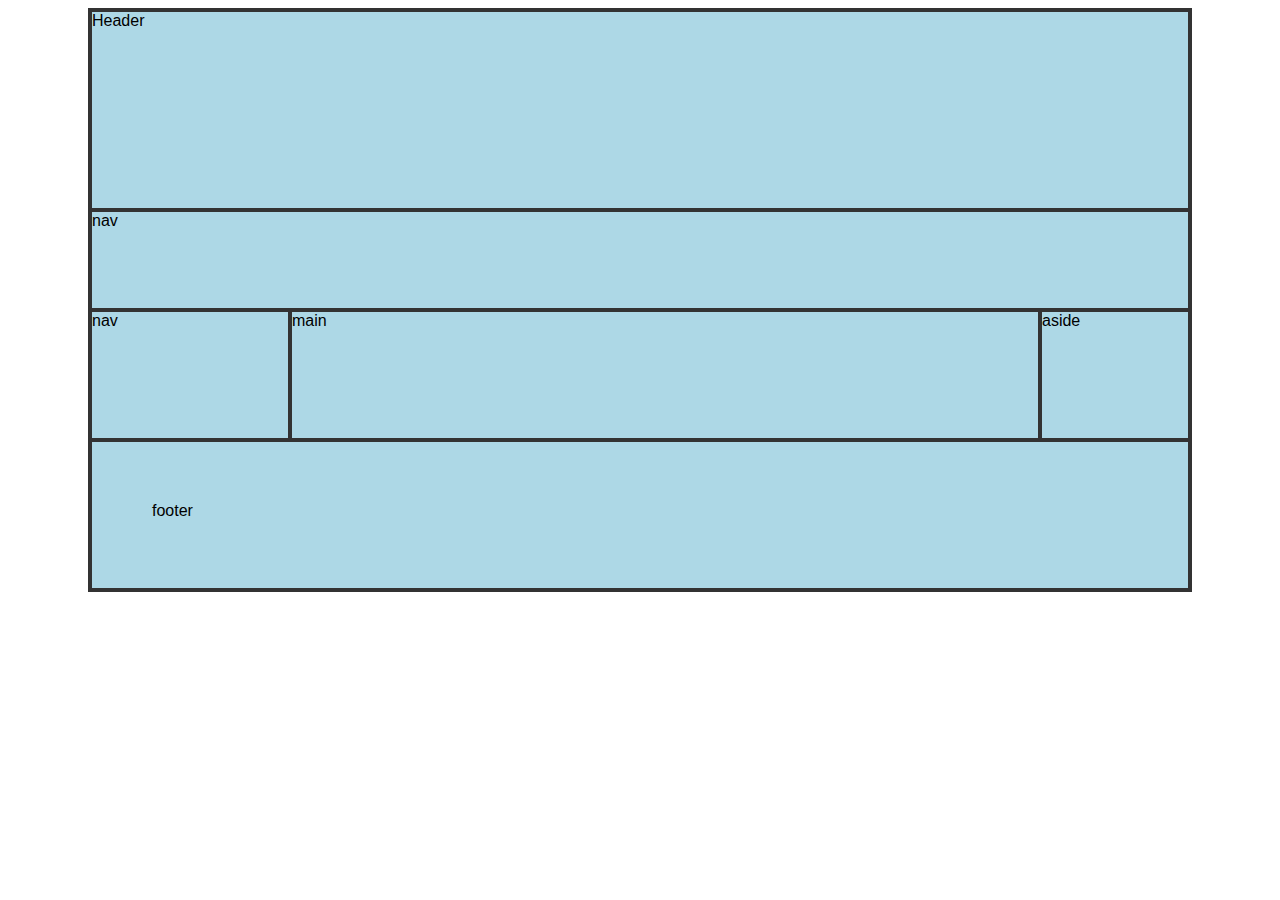
<file: Aufagbe CSS Grid/index.html>
<!DOCTYPE html>
<html lang="en">
<head>
    <meta charset="UTF-8">
    <meta http-equiv="X-UA-Compatible" content="IE=edge">
    <meta name="viewport" content="width=device-width, initial-scale=1.0">
    <link href="style.css" rel="stylesheet">

    <title>CSS Grid Aufgabe</title>
</head>
<body>
    <div class="container">
        <header>Header</header>
        <nav class="main_nav">nav</nav>
        <nav class="sub_nav">nav</nav>
        <main>main
            <br><br><br><br><br><br><br>
        </main>
        <aside>aside</aside>
        <footer>footer</footer>
      </div>
    </body>
</html>
</file>
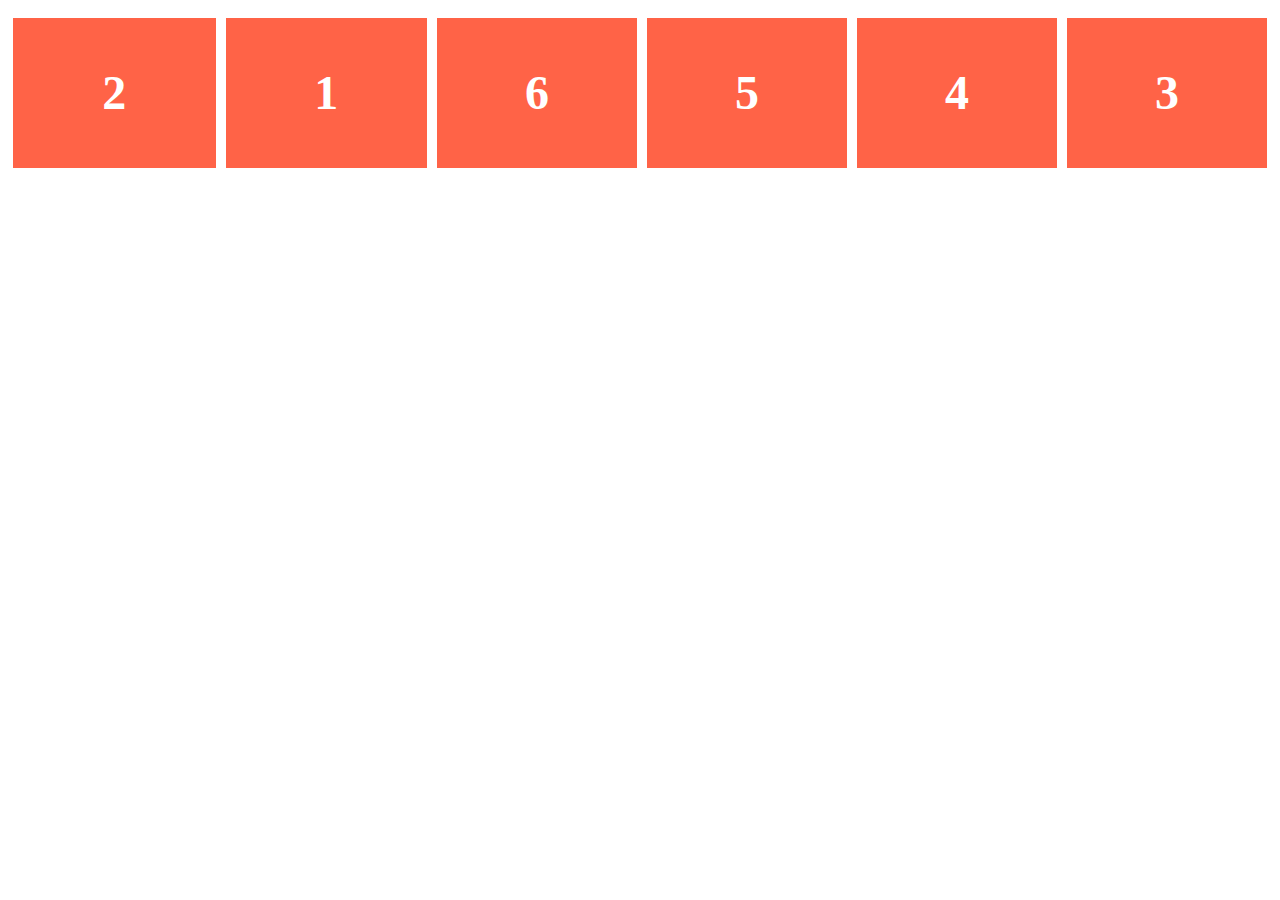
<file: Aufgabe Flexbox/index.html>
<!doctype html>
<html lang="de">
<head>
    <meta charset="UTF-8">
    <title>Aufgabe: Boxen</title>
    <link rel="stylesheet" href="style.css">
</head>
<body>
    <ul class="flex-container">
        <li class="flex-item">1</li>
        <li class="flex-item">2</li>
        <li class="flex-item">3</li>
        <li class="flex-item">4</li>
        <li class="flex-item">5</li>
        <li class="flex-item">6</li>
    </ul>
</body>
</html>
</file>
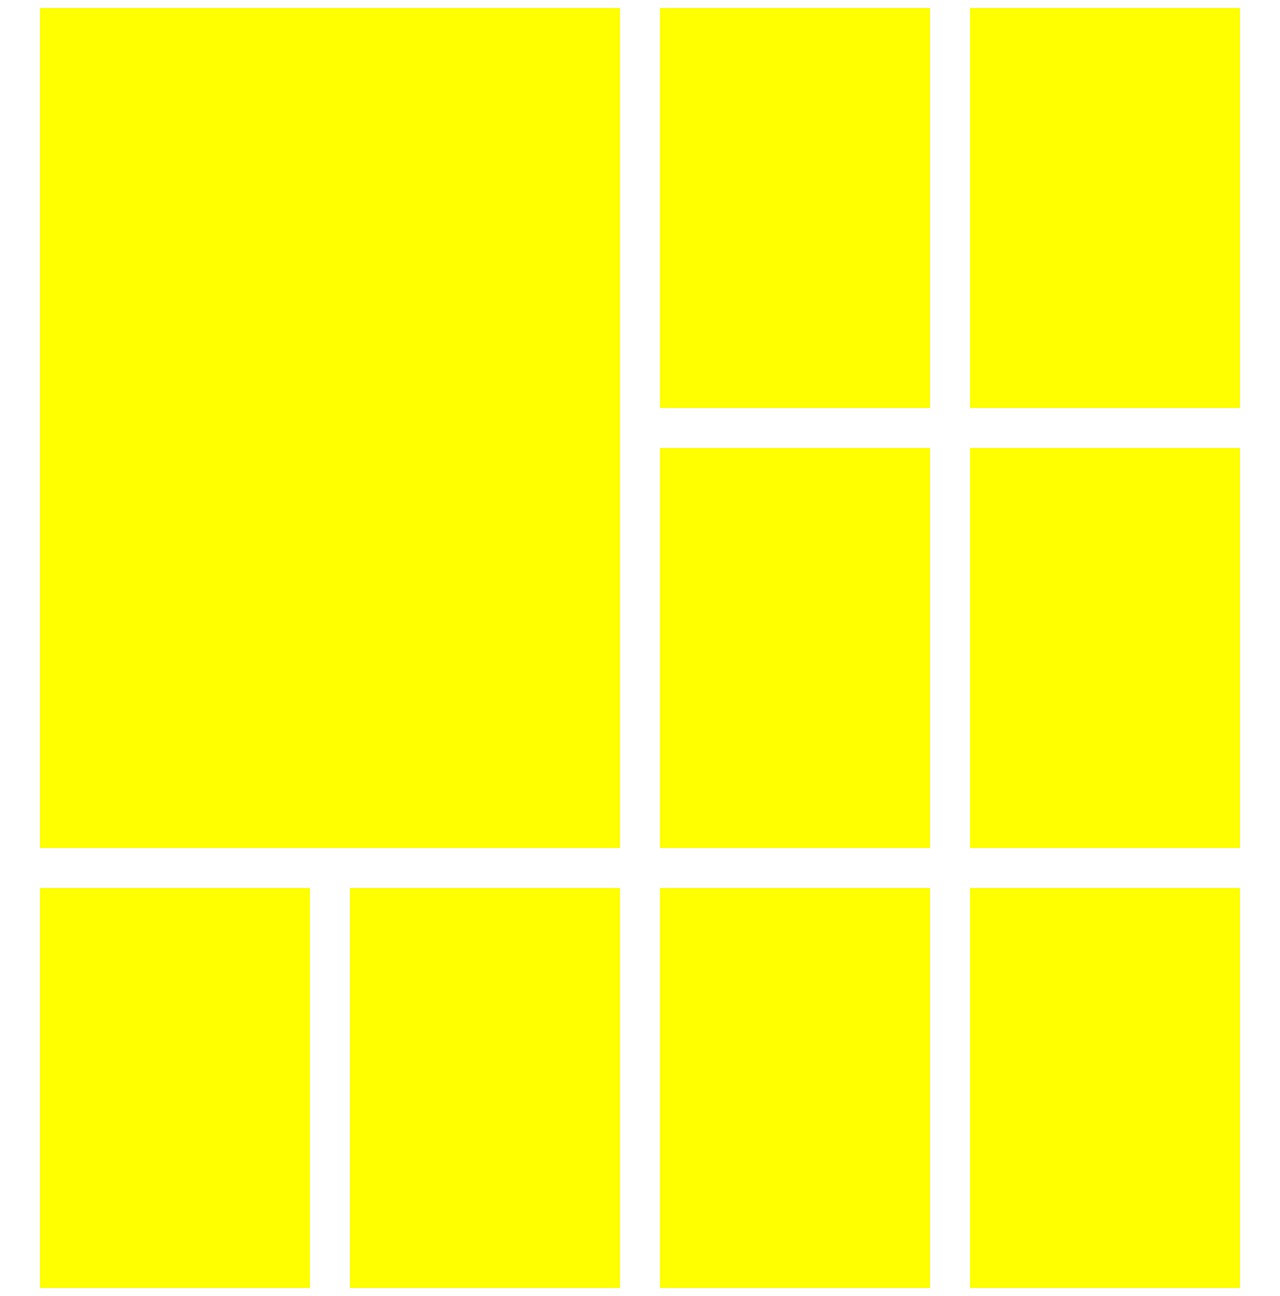
<file: Aufgabe Responsive Design/index.html>
<!DOCTYPE html>
<html lang="en">
<head>
    <meta charset="UTF-8">
    <meta http-equiv="X-UA-Compatible" content="IE=edge">
    <meta name="viewport" content="width=device-width, initial-scale=1.0">
    <link href="style.css" rel="stylesheet">

    <title>CSS Grid Aufgabe</title>
</head>
<body>
    <div class="container">
        <div class="first_box">&nbsp;</div>
        <div>&nbsp;</div>
        <div>&nbsp;</div>
        <div>&nbsp;</div>
        <div>&nbsp;</div>
        <div>&nbsp;</div>
        <div>&nbsp;</div>
        <div>&nbsp;</div>
        <div>&nbsp;</div>
      </div>
    </body>
</html>
</file>
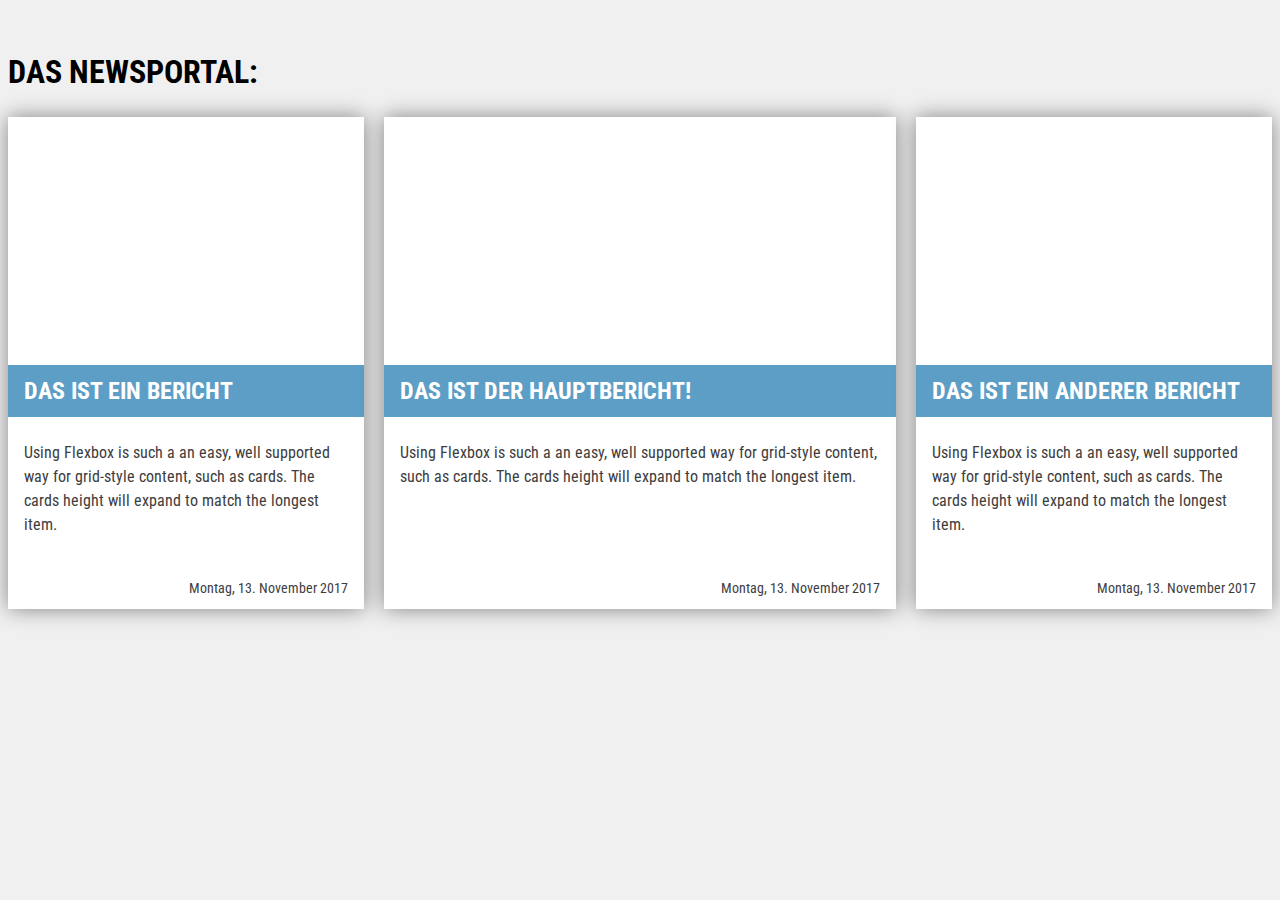
<file: newsportal/index.html>
<!doctype html>
<html lang="de">
<head>
    <meta charset="UTF-8">
    <meta name="viewport" content="width=device-width, user-scalable=no, initial-scale=1.0, maximum-scale=1.0, minimum-scale=1.0">
    <meta http-equiv="X-UA-Compatible" content="ie=edge">
    <title>Newsportal</title>
    <link rel="stylesheet" href="style.css">
    <link rel="stylesheet" href="flex.css">
    <link href="https://fonts.googleapis.com/css?family=Roboto+Condensed" rel="stylesheet">
</head>
<body>
<div class="container">
    <h1>DAS NEWSPORTAL:</h1>
    <div class="cards">
        <div class="card">
            <div class="card-header" style="background-image: url(http://placeimg.com/400/200/animals);">
                <div class="card-title">
                    <h2>Das ist ein Bericht</h2>
                </div>
            </div>
            <div class="card-body">
                Using Flexbox is such a an easy, well supported way for grid-style content, such as cards. The cards height will expand to match the longest item.
            </div>
            <div class="card-footer">
                Montag, 13. November 2017
            </div>
        </div>
        <div class="card headline">
            <div class="card-header" style="background-image: url(http://placeimg.com/400/200/nature);">
                <div class="card-title">
                    <h2>Das ist der Hauptbericht!</h2>
                </div>
            </div>
            <div class="card-body">
                Using Flexbox is such a an easy, well supported way for grid-style content, such as cards. The cards height will expand to match the longest item.
            </div>
            <div class="card-footer">
                Montag, 13. November 2017
            </div>
        </div>
        <div class="card">
            <div class="card-header" style="background-image: url(http://placeimg.com/400/200/people);">
                <div class="card-title">
                    <h2>Das ist ein anderer Bericht</h2>
                </div>
            </div>
            <div class="card-body">
                Using Flexbox is such a an easy, well supported way for grid-style content, such as cards. The cards height will expand to match the longest item.
            </div>
            <div class="card-footer">
                Montag, 13. November 2017
            </div>
        </div>
    </div>
</div>
</body>
</html>
</file>
<file: Aufagbe CSS Grid/style.css>
.container {
    display: grid;
    background: lightblue;
    margin: 0 auto;
    width: 1100px;

    grid-template-columns: 200px auto 150px;
    grid-template-rows: 200px 100px auto 150px;
    border: #333333 solid 2px;
}
header {
  grid-column: 1/4;
  border: #333333 solid 2px;
  font-family: Arial;
}
.main_nav {
    grid-column: 1/4;
    border: #333333 solid 2px;
    font-family: Arial;
}

.sub_nav {
    border: #333333 solid 2px;
    font-family: Arial;
}

main {
 border: #333333 solid 2px;
 font-family: Arial;
    
}
aside {
    border: #333333 solid 2px;
    font-family: Arial;
}

footer {
    grid-column: 1/4;
    padding: 60px;
    border: #333333 solid 2px;
    font-family: Arial;
}
</file>
<file: Aufgabe Flexbox/style.css>
.flex-container {
    padding: 0;
    margin: 0;
    list-style: none;

    display: flex;

    /** Für Aufgabe 1 kannst du von hier... **/
    flex-direction: row-reverse;
    flex-wrap: wrap;
    justify-content: space-around;
    /** ...bis hier CSS-Deklarationen hinzufügen. **/
}

.flex-item {
    background: tomato;
    margin: 5px;
    width: 200px;
    height: 150px;
    margin-top: 10px;

    line-height: 150px;
    color: white;
    font-weight: bold;
    font-size: 3em;
    text-align: center;
    
}

/**Aufgabe 2 */

.flex-item:nth-child(2) {
    order: 2;
    flex-grow: 2;
}

.flex-item:nth-child(1) {
    order: 1;
    flex-grow: 1;
}
</file>
<file: Aufgabe Responsive Design/style.css>
.container {
    width: 1200px;
    margin: 5px auto;
    display: grid;
    grid-template-columns: 1fr 1fr 1fr 1fr;
    grid-template-rows: 400px 400px 400px;
    grid-gap: 40px;
}

div div {
    background: yellow;
}

.first_box {
    grid-row: 1/3;
    grid-column: 1/3;
}

@media screen and (max-width: 1200px) {
    
    div div {
        background: blue;
    }

    .container {
        width: 100%;
        grid-template-columns: 1fr 1fr;
        grid-template-rows: 400px 400px 400px 400px 400px ;
    }

    .first_box {
        grid-row: 1/2;
        grid-column: 1/3;
    }   
}

@media screen and (max-width: 440px) {
   div div {
    background: green;
   }

   .container {
    width: 100%;
    grid-template-columns: 1fr;
    grid-template-rows: 400px 400px 400px 400px 400px 400px 400px 400px 400px;
   }

   .first_box {
    grid-row: 1/2;
    grid-column: 1/3;
   }
}
</file>
<file: newsportal/style.css>
body {
    box-sizing: border-box;
    line-height: 1.5;
    font-family: 'Roboto Condensed', sans-serif;
    background: #f0f0f0;
}

.container {
    max-width: 1280px;
    margin: 3rem auto;
}

.card {
    width: 200px;
    margin-right: 20px;
    background: #fff;
    color: #3d3d3d;
    position: relative;
    box-shadow: rgba(0, 0, 0, 0.45) 0px 0px 20px 0px;
    padding-bottom: 4rem;
}

.card:last-child {
    margin-right: 0;
}

.card.headline {
    flex-grow: 2;
}

@media screen and (max-width: 960px) {

    .container {
        margin: 0 auto;
    }
}

.card-header {
    position: relative;
    height: 300px;
    overflow: hidden;
    background-repeat: no-repeat;
    background-size: cover;
    background-position: center;
}

.card-title {
    background: rgba(63, 141, 187, .85);
    padding: 0.5rem 1rem;
    color: white;
    text-transform: uppercase;
    position: absolute;
    bottom: 0;
    width: 100%;
}

h2 {
    margin: 0;
}

.card-body {
    padding: 1.5rem 1rem 0.5rem;
}

.card-footer {
    bottom: 10px;
    right: 1rem;
    position: absolute;
    font-size: 0.9rem;
    text-align: right;
}
</file>
<file: newsportal/flex.css>
/** Für Aufgabe 1 kannst du von hier... **/
.cards {
    display: flex;
}

.card {
    flex-grow: 1;
}
/** ...bis hier CSS-Regeln hinzufügen. **/

@media screen and (max-width: 768px) {
    /* Der Code innerhalb dieser Klammern wird nur auf Bildschirmen
       angezeigt, die weniger als 768px breit sind. */

    /** Für Aufgabe 2 kannst du von hier... **/

    /** ...bis hier CSS-Regeln hinzufügen. **/

}

@media screen and (max-width: 480px) {
    /* Der Code innerhalb dieser Klammern wird nur auf Bildschirmen
       angezeigt, die weniger als 480px breit sind. */

    /** Für Aufgabe 3 kannst du von hier... **/

    /** ...bis hier CSS-Regeln hinzufügen. **/

}
</file>
